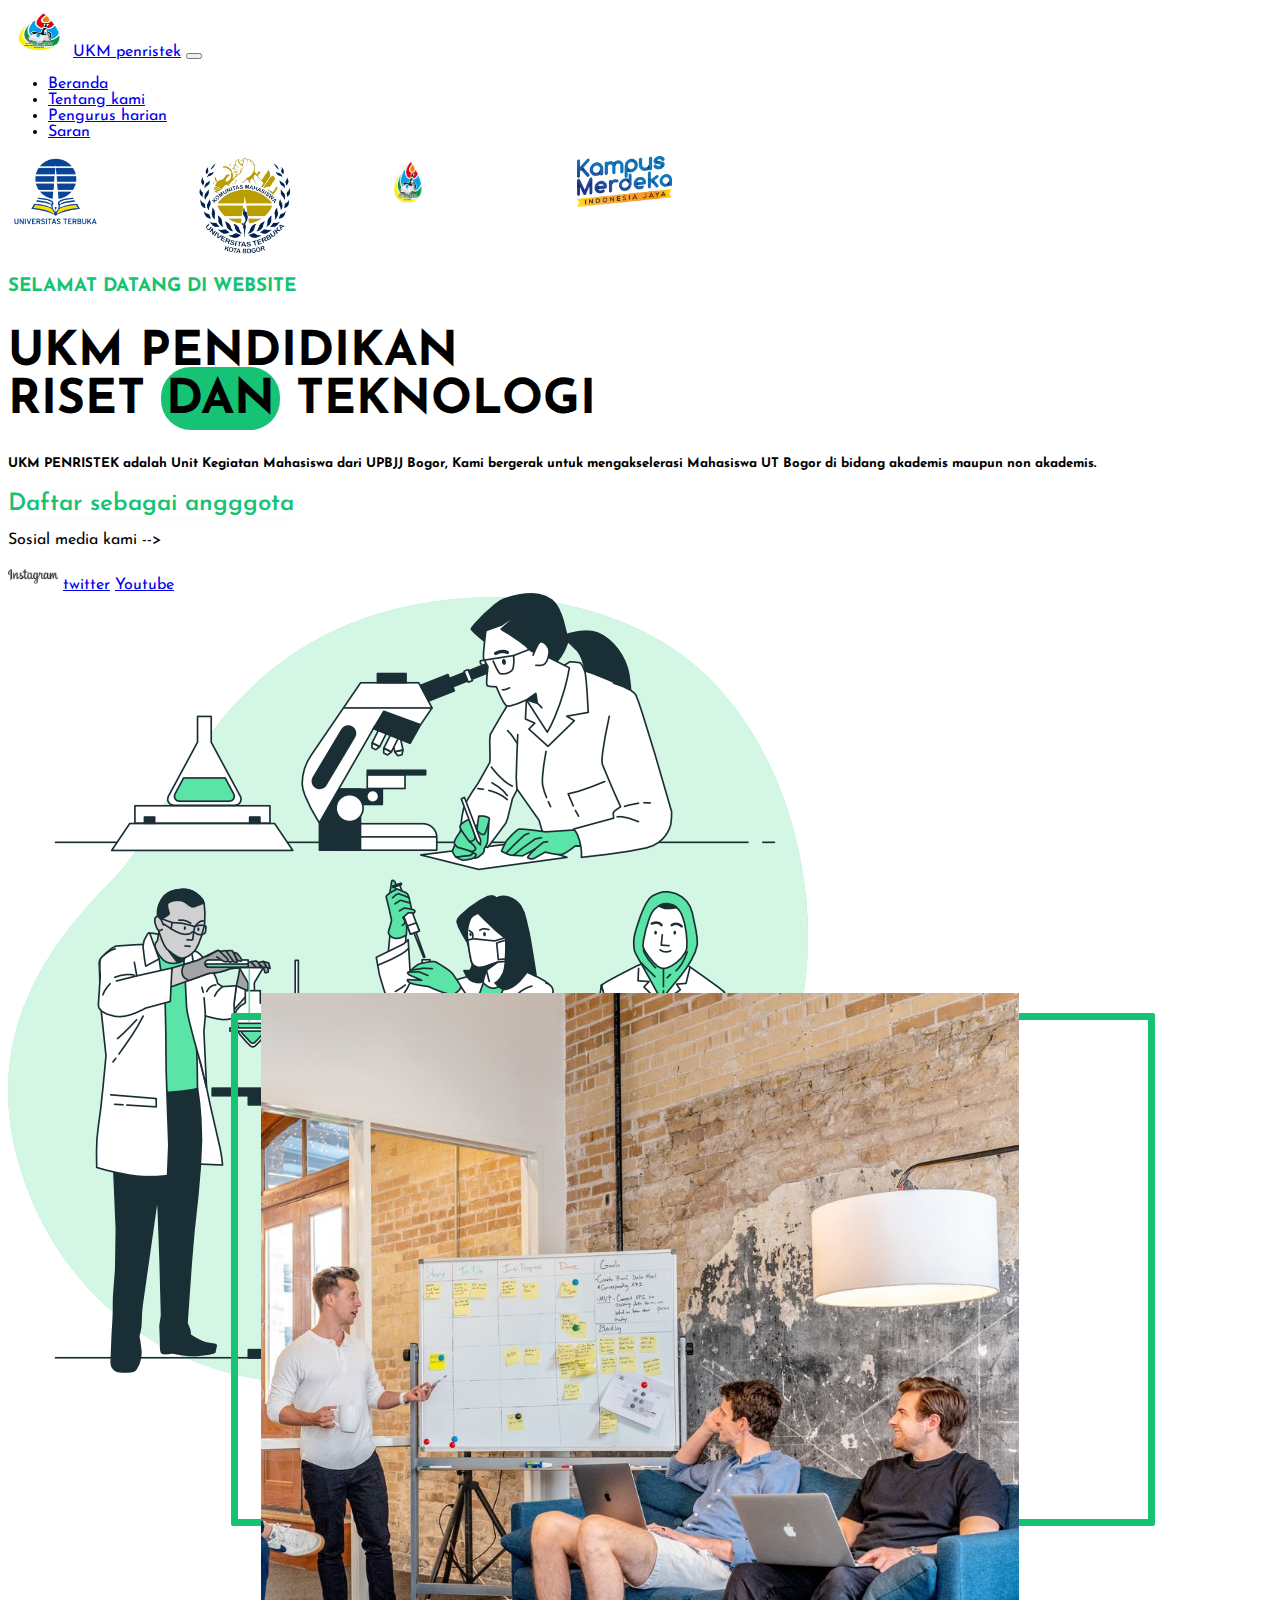
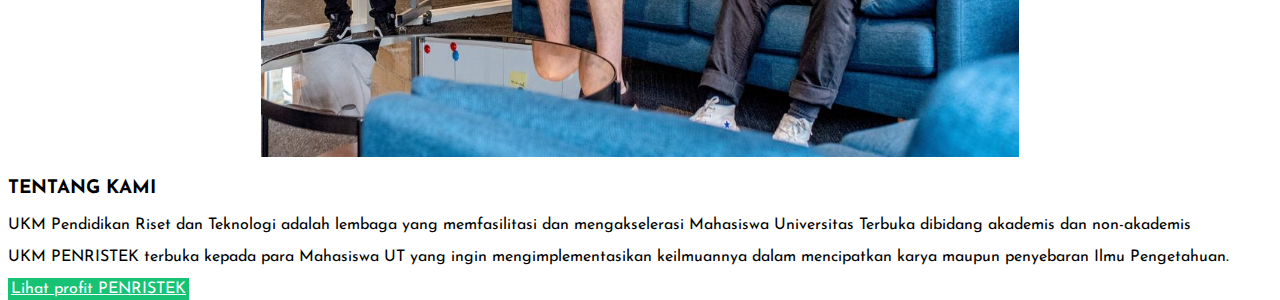
<file: index.html>
<!doctype html>
<html lang="en">
  <head>
    <meta charset="utf-8">
    <meta name="viewport" content="width=device-width, initial-scale=1">
    <title>Home</title>
    <!-- font -->
    <link rel="preconnect" href="https://fonts.googleapis.com">
    <link rel="preconnect" href="https://fonts.gstatic.com" crossorigin>
    <link href="https://fonts.googleapis.com/css2?family=Josefin+Sans:ital,wght@0,100;0,200;0,300;0,400;0,500;0,600;0,700;1,100;1,200;1,300;1,400;1,500;1,600;1,700&display=swap" rel="stylesheet">
    <link href="https://cdn.jsdelivr.net/npm/bootstrap@5.3.1/dist/css/bootstrap.min.css" rel="stylesheet" integrity="sha384-4bw+/aepP/YC94hEpVNVgiZdgIC5+VKNBQNGCHeKRQN+PtmoHDEXuppvnDJzQIu9" crossorigin="anonymous">
    <!-- my css -->

<link rel="stylesheet" href="style.css">    
  </head>
  <body>
    <nav class="navbar navbar-expand-md navbar-light bg-light shadow-lg fixed-top"
    >
      <div class="container">
        <img src="./img/logo1.png" alt="Bootstrap" width="60" height="48">
        <a class="navbar-brand" href="#">UKM penristek</a>
        <button class="navbar-toggler" type="button" data-bs-toggle="collapse" data-bs-target="#navbarNav" aria-controls="navbarNav" aria-expanded="false" aria-label="Toggle navigation">
          <span class="navbar-toggler-icon"></span>
        </button>
        <div class="collapse navbar-collapse" id="navbarNav">
          <ul class="navbar-nav ms-auto">
            <li class="nav-item">
              
              <a class="nav-link active" aria-current="page" href="#">Beranda</a>
            </li>
            <li class="nav-item">
              <a class="nav-link" href="#">Tentang kami</a>
            </li>
            <li class="nav-item">
              <a class="nav-link" href="#">Pengurus harian</a>
            </li>
            <li class="nav-item">
              <a class="nav-link" href="#">Saran</a>
            </li>
            
          </ul>
        </div>
      </div>
    </nav>
    <!-- nav -->
    <div class="container-fluid welcome text-light mt-5 pt-3 bg-dark">
      <div class="row ">
        <div class="col-md-7 ml-5 container p-5">
          <div class="img-logo mt-3 s">
            <div class=" ">
              <img src="./img/logo-ut.png" class="mt-2" alt="">
            </div>
            <div class="">
              <img src="./img/logo2.png" alt="">
            </div>
            <div class="">
              <img src="./img/logo1.png" class="beda" alt="">
            </div>
            <div class="">
              <img src="./img/logo4.png" class="mt-3" alt="">
            </div>
          </div>
          <h3 class="mt-3 text-welcome">SELAMAT DATANG DI WEBSITE</h3>
          <h1 class="text-ukm">UKM PENDIDIKAN <br> RISET <span>DAN</span> TEKNOLOGI</h1>
          <h5>UKM PENRISTEK adalah Unit Kegiatan Mahasiswa dari UPBJJ Bogor, Kami bergerak untuk mengakselerasi Mahasiswa UT Bogor di bidang akademis maupun non akademis.</h5>
          <a class="btn btn-info-emphasis bg-light text-infoo daftar mt-3" >Daftar sebagai angggota</a>
          <p class="mt-3">Sosial media kami --></p>
          <div class="grid">
            <a href="#" class="btn btn-light"><img src="./img/logoig.png" width="50px" alt=""></a>
            <a href="#" class="btn btn-light">twitter</a>
            <a href="#" class="btn btn-light">Youtube</a>
          </div>
        </div>
        <div class="col-md-5">
          <img src="./img/bg1.png" class="bg-welcome mt-5" alt="">
        </div>
      </div>
    </div>
    <!-- aboout -->
    <div class="container ">
      <div class="row">
        <div class="col-md-6 justify-content-center">
          <div class="img-tentang">
            <img src="./img/bg2.jpg" width="100%" class="mt-5" alt="">
          </div>
        </div>
        <div class="col-md-6">
          <h3 class="mt-5 fs-1a">TENTANG KAMI</h3>
          <p class="fs-5 mt-3"> UKM Pendidikan Riset dan Teknologi adalah lembaga yang memfasilitasi dan mengakselerasi Mahasiswa Universitas Terbuka dibidang akademis dan non-akademis </p>
          <p class="fs-5">UKM PENRISTEK terbuka kepada para Mahasiswa UT yang ingin mengimplementasikan keilmuannya dalam mencipatkan karya maupun penyebaran Ilmu Pengetahuan.</p>
          <a href="" class="btn btn-profil mt-3">Lihat profit PENRISTEK</a>
        </div>
       
      </div>
    </div>
    <script src="https://cdn.jsdelivr.net/npm/bootstrap@5.3.1/dist/js/bootstrap.bundle.min.js" integrity="sha384-HwwvtgBNo3bZJJLYd8oVXjrBZt8cqVSpeBNS5n7C8IVInixGAoxmnlMuBnhbgrkm" crossorigin="anonymous"></script>
  </body>
</html>
</file>
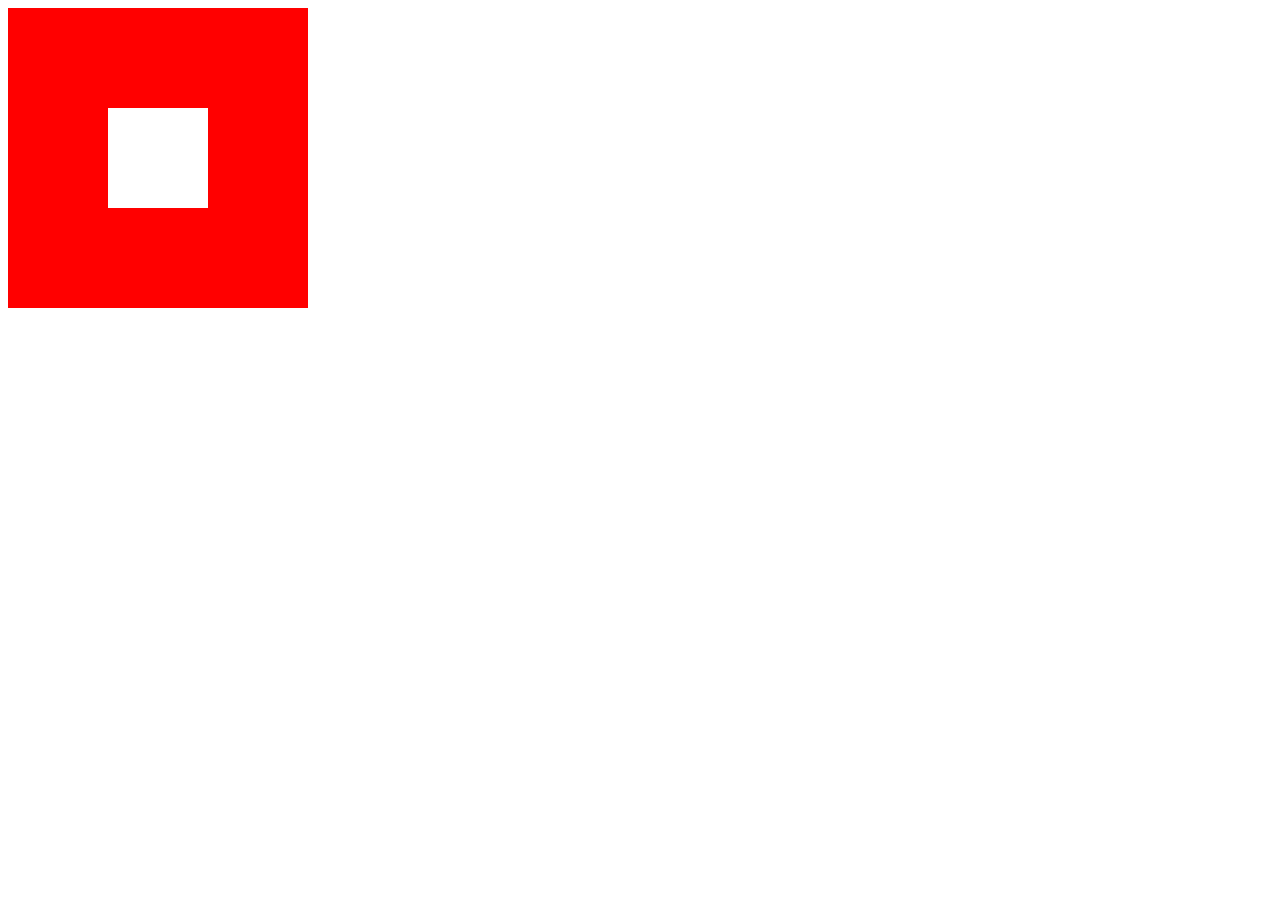
<file: coba.html>
<!DOCTYPE html>
<html lang="en">
<head>
  <meta charset="UTF-8">
  <meta name="viewport" content="width=device-width, initial-scale=1.0">
  <title>Document</title>
  <style>
    .border{      
      
      border: 100px solid red;
      width: 100px;
      height: 100px;
    }
  </style>
</head>
<body>
  <div class="border"></div>
</body>
</html>
</file>
<file: style.css>
body{
  font-family: 'Josefin Sans', sans-serif;
  height: 1400px;

}
body .welcome{
  height: 93vh;
}
.welcome .bg-welcome{
  height: 50%;
}
.img-logo{
  display: grid;
    grid-template-columns: repeat(auto-fit, minmax(60px, 1fr));
  width: 60% !important;
}
.img-logo div img{
  width: 50%;
  
}
.img-logo .beda{
  width: 40px; 
}
.daftar{
  border-radius: 200px !important;
}
.text-welcome{
  font-weight: 800;
  color: #16c374;
}
.text-ukm{
  font-size: 48px;
  font-weight: 900; 
}
.text-ukm span{
  background-color: #16c374;
  padding: 10px 5px 5px 5px;
  border-radius: 30px;
  color: black ;
}

.daftar{
  font-size: 24px !important;
  font-weight: 600;
  box-shadow:.2px 2px 5px 2px rgba(248, 248, 248, 0.5);
  transition: all 0.5s;
  color: #16c374;
}
.daftar:hover{
  color:#16c374;
  margin-left: -10px;
  font-size: 26px !important;
  
}
.img-tentang{
  position: relative;
  width: 60%;
  z-index: 200;
  display: block;
  margin-left: auto;
  margin-right: auto;
  border-width: 10px;
  border-color: #16c374;
}
.img-tentang::before{
  content: "";
  margin-top: 20px;
  margin-left: -30px;
  border: 7px solid #16c374 !important;
  width: 120%;
  height: 65%;
  border-radius: 2px;
  z-index: -1;
  position: absolute;

}
.btn-profil{
  background-color: #16c374;
  border: 3px solid #16c374;
  color: white;
}
.btn-profil:hover{
  color: #16c374;
  border: 3px solid #16c374;
}
</file>
